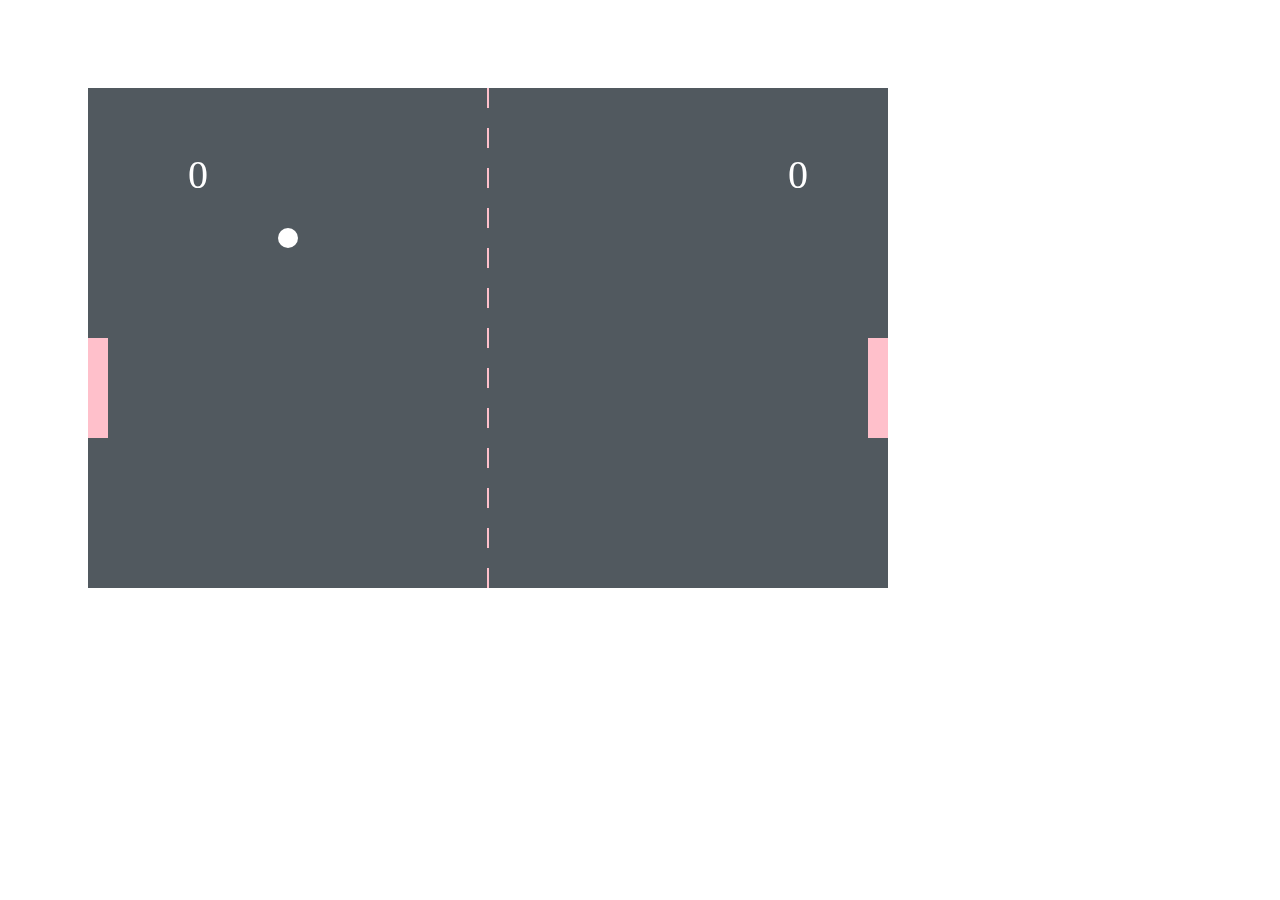
<file: webapp.html>
<!DOCTYPE html>
<html>

<head>
	<title></title>
	<meta charset="utf-8">
	<script src="js/webapp.js"></script>
</head>

<!-- <body style="background-color: black;"> -->

<body>
	<canvas id="gameCanvas" width="800px" height="500px" style="margin: 5rem; padding-bottom: 5rem;"></canvas>

</body>

</html>
</file>
